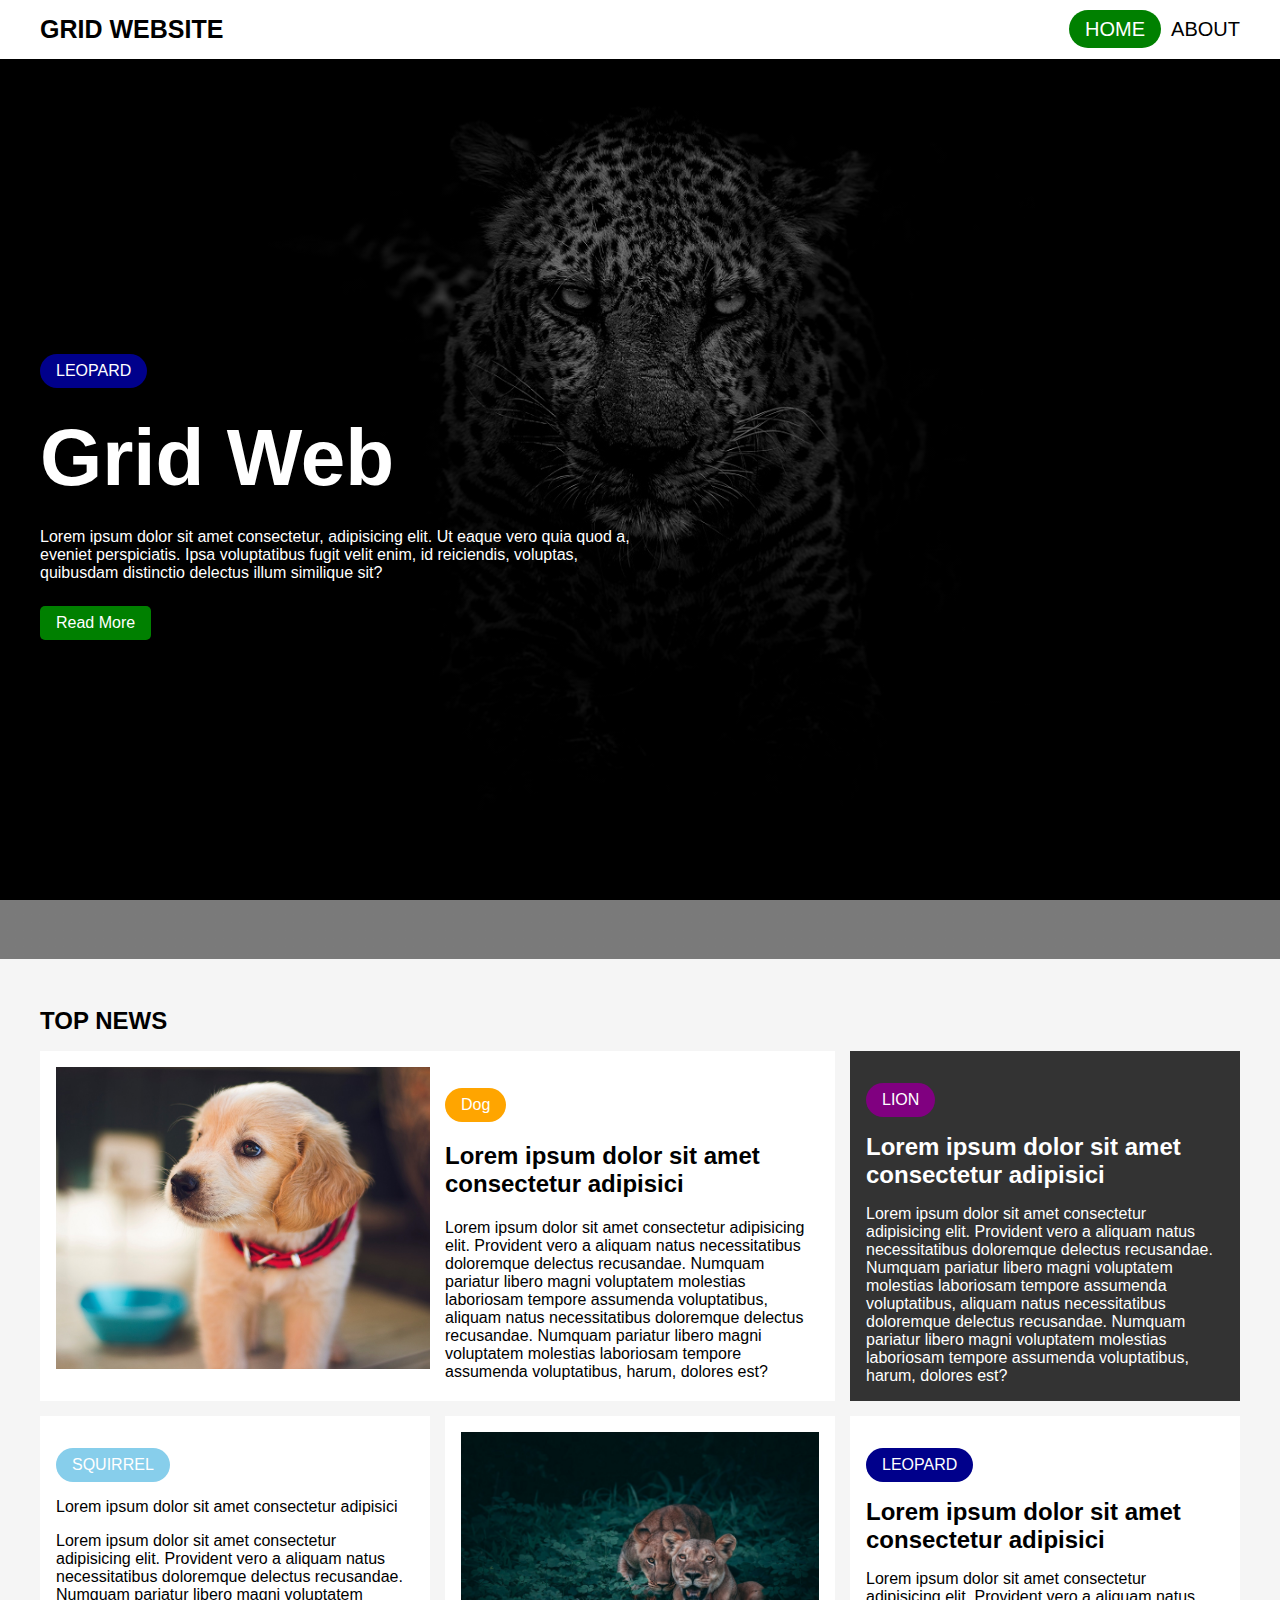
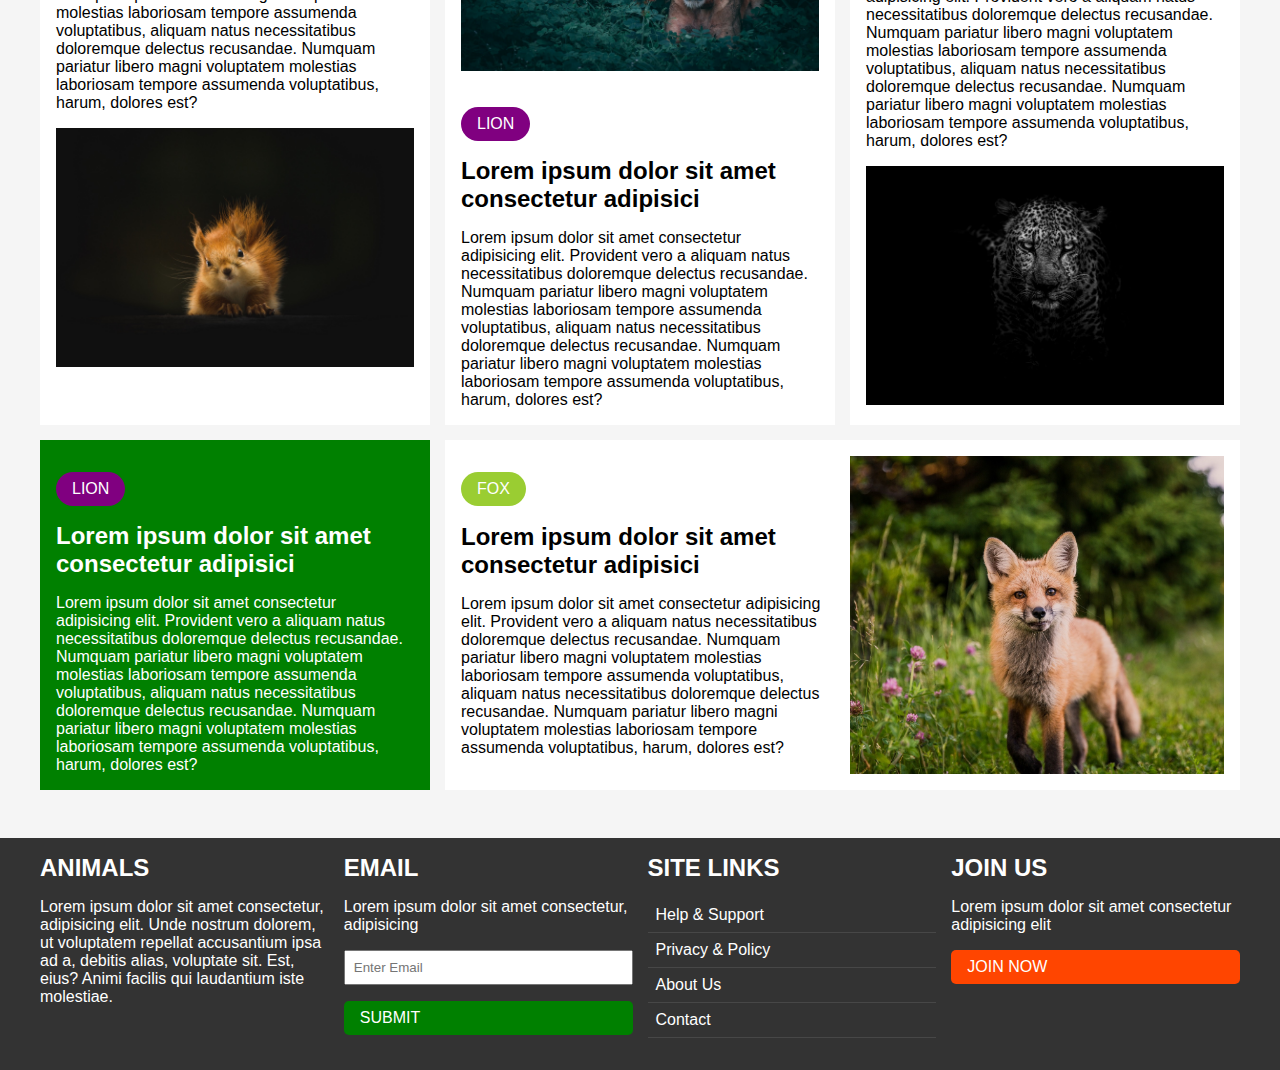
<file: index.html>
<!DOCTYPE html>
<html lang="en">

<head>
    <meta charset="UTF-8">
    <meta http-equiv="X-UA-Compatible" content="IE=edge">
    <meta name="viewport" content="width=device-width, initial-scale=1.0">
    <link rel="stylesheet" href="https://cdnjs.cloudflare.com/ajax/libs/font-awesome/6.0.0-beta2/css/all.min.css" integrity="sha512-YWzhKL2whUzgiheMoBFwW8CKV4qpHQAEuvilg9FAn5VJUDwKZZxkJNuGM4XkWuk94WCrrwslk8yWNGmY1EduTA==" crossorigin="anonymous" referrerpolicy="no-referrer"
    />


    <link rel="stylesheet" href="css/style.css">
    <title>index</title>
</head>

<body>
    <header>
        <!-- NAV -->
        <nav>
            <div class="nav container">

                <div class="nav-logo">GRID WEBSITE</div>
                <div class="socials">
                    <i class="fab fa-twitter"></i>
                    <i class="fab fa-facebook"></i>
                    <i class="fab fa-instagram"></i>
                    <i class="fab fa-youtube"></i>

                </div>
                <ul class="menu">
                    <li><a href="index.html" class="current">home</a></li>
                    <li><a href="about.html">about</a></li>
                </ul>
            </div>
        </nav>

        <!-- HERO -->
        <div class="hero mb-5">
            <div class="container">
                <hero class="hero-inner">
                    <div class="hero-content">
                        <div class="badge leopard-badge">LEOPARD</div>
                        <h1> Grid Web</h1>
                        <p>Lorem ipsum dolor sit amet consectetur, adipisicing elit. Ut eaque vero quia quod a, eveniet perspiciatis. Ipsa voluptatibus fugit velit enim, id reiciendis, voluptas, quibusdam distinctio delectus illum similique sit?</p>
                        <div class="btn second-btn">Read More</div>
                    </div>
                    <div></div>
                </hero>
            </div>

        </div>
    </header>
    <main>
        <!-- NEWS -->
        <div class="container">
            <h2 class="mb-3">TOP NEWS</h2>

            <div class="news-inner mb-5">
                <div class="news card">
                    <div class="news-img">
                        <img src="images/animal1.jpg" alt="">

                    </div>

                    <div class="news-content">
                        <a href="news.html"></a>

                        <div class="badge dog-badge">Dog</div>
                        <h2>Lorem ipsum dolor sit amet consectetur adipisici</h2>
                        <p>Lorem ipsum dolor sit amet consectetur adipisicing elit. Provident vero a aliquam natus necessitatibus doloremque delectus recusandae. Numquam pariatur libero magni voluptatem molestias laboriosam tempore assumenda voluptatibus,
                            aliquam natus necessitatibus doloremque delectus recusandae. Numquam pariatur libero magni voluptatem molestias laboriosam tempore assumenda voluptatibus, harum, dolores est?</p>



                    </div>

                </div>
                <div class="news card">

                    <div class="news-content">
                        <a href="news.html"></a>

                        <div class="badge lion-badge">LION</div>
                        <h2>Lorem ipsum dolor sit amet consectetur adipisici</h2>
                        <p>Lorem ipsum dolor sit amet consectetur adipisicing elit. Provident vero a aliquam natus necessitatibus doloremque delectus recusandae. Numquam pariatur libero magni voluptatem molestias laboriosam tempore assumenda voluptatibus,
                            aliquam natus necessitatibus doloremque delectus recusandae. Numquam pariatur libero magni voluptatem molestias laboriosam tempore assumenda voluptatibus, harum, dolores est?</p>


                    </div>


                </div>
                <div class="news card">



                    <div class="news-content">
                        <a href="news.html"></a>

                        <div class="badge squirell-badge ">SQUIRREL</div>
                        <h>Lorem ipsum dolor sit amet consectetur adipisici</h>
                        <p>Lorem ipsum dolor sit amet consectetur adipisicing elit. Provident vero a aliquam natus necessitatibus doloremque delectus recusandae. Numquam pariatur libero magni voluptatem molestias laboriosam tempore assumenda voluptatibus,
                            aliquam natus necessitatibus doloremque delectus recusandae. Numquam pariatur libero magni voluptatem molestias laboriosam tempore assumenda voluptatibus, harum, dolores est?</p>



                    </div>
                    <div class="news-img">
                        <img src="images/animal2.jpg" alt="">

                    </div>

                </div>
                <div class="news card">
                    <div class="news-img">
                        <img src="images/animal3.jpg" alt="LION">

                    </div>

                    <div class="news-content">
                        <a href="news.html"></a>

                        <div class="badge lion-badge">LION</div>
                        <h2>Lorem ipsum dolor sit amet consectetur adipisici</h2>
                        <p>Lorem ipsum dolor sit amet consectetur adipisicing elit. Provident vero a aliquam natus necessitatibus doloremque delectus recusandae. Numquam pariatur libero magni voluptatem molestias laboriosam tempore assumenda voluptatibus,
                            aliquam natus necessitatibus doloremque delectus recusandae. Numquam pariatur libero magni voluptatem molestias laboriosam tempore assumenda voluptatibus, harum, dolores est?</p>



                    </div>


                </div>
                <div class="news card">


                    <div class="news-content">
                        <a href="news.html"></a>

                        <div class="badge leopard-badge">LEOPARD</div>
                        <h2>Lorem ipsum dolor sit amet consectetur adipisici</h2>
                        <p>Lorem ipsum dolor sit amet consectetur adipisicing elit. Provident vero a aliquam natus necessitatibus doloremque delectus recusandae. Numquam pariatur libero magni voluptatem molestias laboriosam tempore assumenda voluptatibus,
                            aliquam natus necessitatibus doloremque delectus recusandae. Numquam pariatur libero magni voluptatem molestias laboriosam tempore assumenda voluptatibus, harum, dolores est?</p>



                    </div>
                    <div class="news-img">
                        <img src="images/animal4.jpg" alt="LEOpard">

                    </div>

                </div>

                <div class="news card">


                    <div class="news-content">
                        <a href="news.html"></a>

                        <div class="badge lion-badge">LION</div>
                        <h2>Lorem ipsum dolor sit amet consectetur adipisici</h2>
                        <p>Lorem ipsum dolor sit amet consectetur adipisicing elit. Provident vero a aliquam natus necessitatibus doloremque delectus recusandae. Numquam pariatur libero magni voluptatem molestias laboriosam tempore assumenda voluptatibus,
                            aliquam natus necessitatibus doloremque delectus recusandae. Numquam pariatur libero magni voluptatem molestias laboriosam tempore assumenda voluptatibus, harum, dolores est?</p>



                    </div>



                </div>
                <div class="news card">
                    <div class="news-content">
                        <a href="news.html"></a>

                        <div class="badge fox-badge">FOX</div>
                        <h2>Lorem ipsum dolor sit amet consectetur adipisici</h2>
                        <p>Lorem ipsum dolor sit amet consectetur adipisicing elit. Provident vero a aliquam natus necessitatibus doloremque delectus recusandae. Numquam pariatur libero magni voluptatem molestias laboriosam tempore assumenda voluptatibus,
                            aliquam natus necessitatibus doloremque delectus recusandae. Numquam pariatur libero magni voluptatem molestias laboriosam tempore assumenda voluptatibus, harum, dolores est?</p>

                    </div>
                    <div class="news-img">
                        <img src="images/animal5.jpg" alt="FOX">

                    </div>

                </div>

            </div>

        </div>
    </main>
    <footer class="py-3">
        <div class="container">
            <div class="footer-inner">
                <div class="col">
                    <h2>ANIMALS</h2>
                    Lorem ipsum dolor sit amet consectetur, adipisicing elit. Unde nostrum dolorem, ut voluptatem repellat accusantium ipsa ad a, debitis alias, voluptate sit. Est, eius? Animi facilis qui laudantium iste molestiae.
                </div>

                <div class="col">
                    <h2>EMAIL</h2>
                    <P>Lorem ipsum dolor sit amet consectetur, adipisicing</P>
                    <input type="text" placeholder="Enter Email">
                    <div class="btn second-btn">SUBMIT</div>
                </div>
                <div class="col">
                    <h2>SITE LINKS</h2>
                    <ul>
                        <li>Help & Support</li>
                        <li>Privacy & Policy
                        </li>
                        <li>About Us
                        </li>
                        <li>Contact</li>
                    </ul>
                </div>
                <div class="col">
                    <h2>JOIN US</h2>
                    <p>Lorem ipsum dolor sit amet consectetur adipisicing elit

                    </p>
                    <div class="btn main-btn"> JOIN NOW</div>

                </div>
            </div>
        </div>
    </footer>

</body>

</html>
</file>
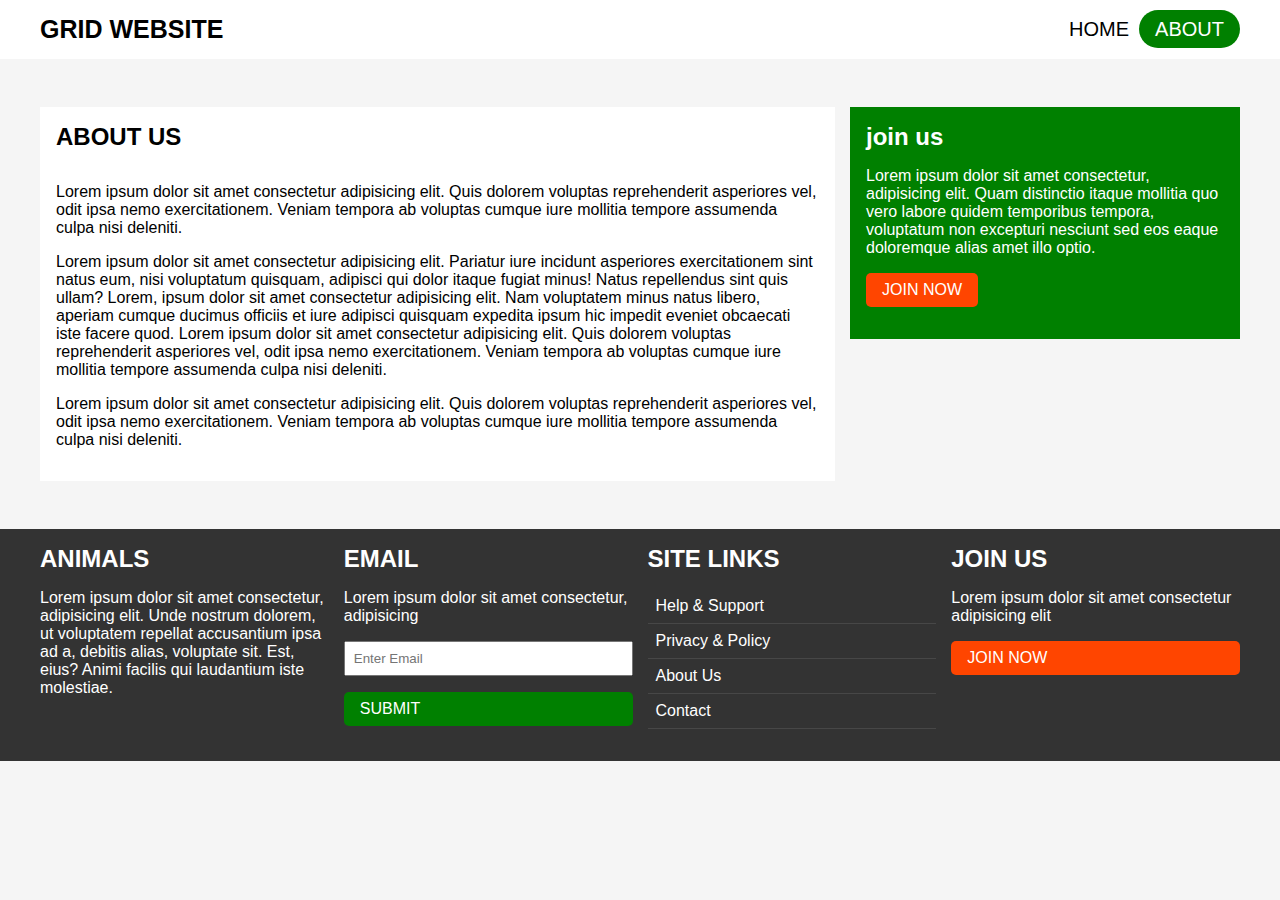
<file: about.html>
<!DOCTYPE html>
<html lang="en">

<head>
    <meta charset="UTF-8">
    <meta http-equiv="X-UA-Compatible" content="IE=edge">
    <meta name="viewport" content="width=device-width, initial-scale=1.0">
    <link rel="stylesheet" href="https://cdnjs.cloudflare.com/ajax/libs/font-awesome/6.0.0-beta2/css/all.min.css" integrity="sha512-YWzhKL2whUzgiheMoBFwW8CKV4qpHQAEuvilg9FAn5VJUDwKZZxkJNuGM4XkWuk94WCrrwslk8yWNGmY1EduTA==" crossorigin="anonymous" referrerpolicy="no-referrer"
    />

    <link rel="preconnect" href="https://fonts.googleapis.com">
    <link rel="preconnect" href="https://fonts.gstatic.com" crossorigin>
    <link href="https://fonts.googleapis.com/css2?family=Anton&display=swap" rel="stylesheet">
    <link rel="stylesheet" href="css/style.css">
    <title>news</title>
</head>

<body>
    <header>
        <!-- NAV -->
        <nav>
            <div class="nav container">

                <div class="nav-logo">GRID WEBSITE</div>
                <div class="socials">
                    <i class="fab fa-twitter"></i>
                    <i class="fab fa-facebook"></i>
                    <i class="fab fa-instagram"></i>
                    <i class="fab fa-youtube"></i>

                </div>
                <ul class="menu">
                    <li><a href="index.html">home</a></li>
                    <li><a href="about.html" class="current">about</a></li>
                </ul>
            </div>
        </nav>


    </header>
    <main>
        <!-- NEWS -->
        <div class="container">
            <div class="single-news-inner my-5">
                <div class="news-info card">

                    <h2>ABOUT US
                    </h2>

                    <p>Lorem ipsum dolor sit amet consectetur adipisicing elit. Quis dolorem voluptas reprehenderit asperiores vel, odit ipsa nemo exercitationem. Veniam tempora ab voluptas cumque iure mollitia tempore assumenda culpa nisi deleniti.</p>
                    <p>
                        Lorem ipsum dolor sit amet consectetur adipisicing elit. Pariatur iure incidunt asperiores exercitationem sint natus eum, nisi voluptatum quisquam, adipisci qui dolor itaque fugiat minus! Natus repellendus sint quis ullam? Lorem, ipsum dolor sit amet
                        consectetur adipisicing elit. Nam voluptatem minus natus libero, aperiam cumque ducimus officiis et iure adipisci quisquam expedita ipsum hic impedit eveniet obcaecati iste facere quod. Lorem ipsum dolor sit amet consectetur adipisicing
                        elit. Quis dolorem voluptas reprehenderit asperiores vel, odit ipsa nemo exercitationem. Veniam tempora ab voluptas cumque iure mollitia tempore assumenda culpa nisi deleniti.</p>
                    <p>Lorem ipsum dolor sit amet consectetur adipisicing elit. Quis dolorem voluptas reprehenderit asperiores vel, odit ipsa nemo exercitationem. Veniam tempora ab voluptas cumque iure mollitia tempore assumenda culpa nisi deleniti.</p>

                </div>
                <div class="cat-join ">

                    <div class="join card">
                        <h2>join us</h2>
                        <p>Lorem ipsum dolor sit amet consectetur, adipisicing elit. Quam distinctio itaque mollitia quo vero labore quidem temporibus tempora, voluptatum non excepturi nesciunt sed eos eaque doloremque alias amet illo optio.</p>
                        <div class="btn main-btn ">JOIN NOW</div>

                    </div>
                </div>



            </div>

        </div>
    </main>
    <footer class="py-3">
        <div class="container">
            <div class="footer-inner">
                <div class="col">
                    <h2>ANIMALS</h2>
                    Lorem ipsum dolor sit amet consectetur, adipisicing elit. Unde nostrum dolorem, ut voluptatem repellat accusantium ipsa ad a, debitis alias, voluptate sit. Est, eius? Animi facilis qui laudantium iste molestiae.
                </div>

                <div class="col">
                    <h2>EMAIL</h2>
                    <P>Lorem ipsum dolor sit amet consectetur, adipisicing</P>
                    <input type="text" placeholder="Enter Email">
                    <div class="btn second-btn">SUBMIT</div>
                </div>
                <div class="col">
                    <h2>SITE LINKS</h2>
                    <ul>
                        <li>Help & Support</li>
                        <li>Privacy & Policy
                        </li>
                        <li>About Us
                        </li>
                        <li>Contact</li>
                    </ul>
                </div>
                <div class="col">
                    <h2>JOIN US</h2>
                    <p>Lorem ipsum dolor sit amet consectetur adipisicing elit

                    </p>
                    <div class="btn main-btn"> JOIN NOW</div>

                </div>
            </div>
        </div>
    </footer>

</body>

</html>
</file>
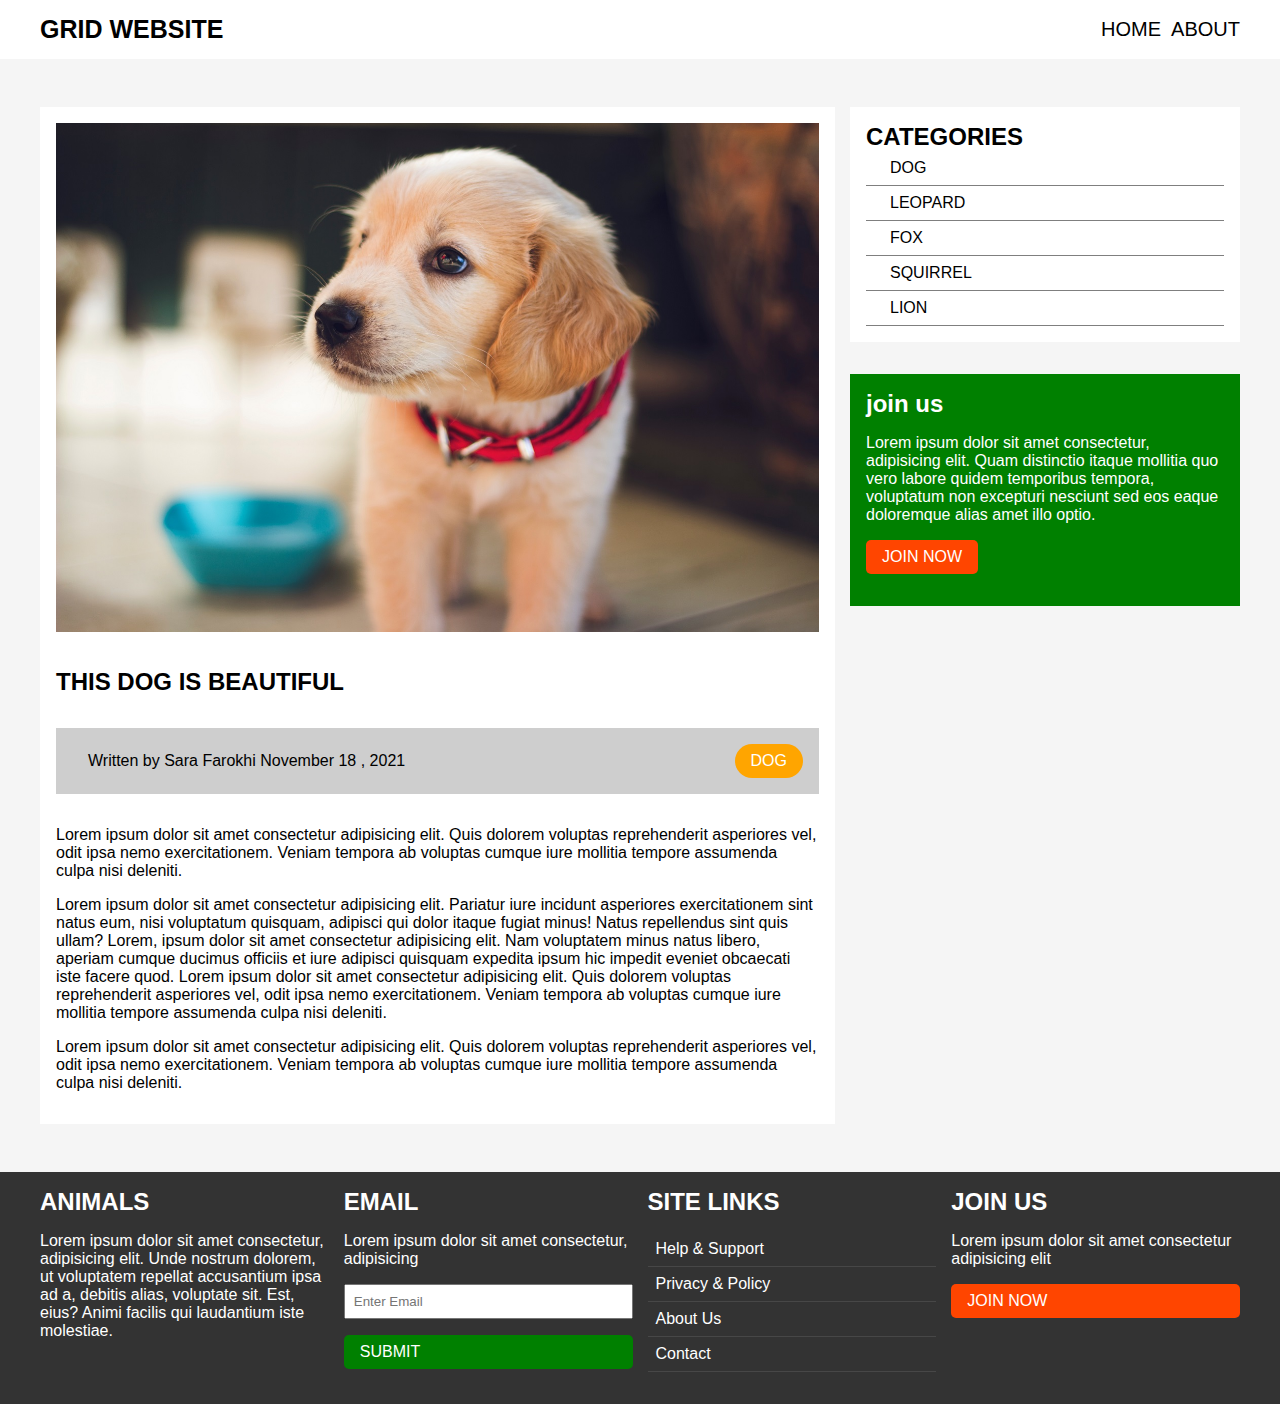
<file: news.html>
<!DOCTYPE html>
<html lang="en">

<head>
    <meta charset="UTF-8">
    <meta http-equiv="X-UA-Compatible" content="IE=edge">
    <meta name="viewport" content="width=device-width, initial-scale=1.0">
    <link rel="stylesheet" href="https://cdnjs.cloudflare.com/ajax/libs/font-awesome/6.0.0-beta2/css/all.min.css" integrity="sha512-YWzhKL2whUzgiheMoBFwW8CKV4qpHQAEuvilg9FAn5VJUDwKZZxkJNuGM4XkWuk94WCrrwslk8yWNGmY1EduTA==" crossorigin="anonymous" referrerpolicy="no-referrer"
    />

    <link rel="stylesheet" href="css/style.css">
    <link rel="preconnect" href="https://fonts.googleapis.com">
    <link rel="preconnect" href="https://fonts.gstatic.com" crossorigin>
    <link href="https://fonts.googleapis.com/css2?family=Anton&display=swap" rel="stylesheet">
    <title>news</title>
</head>

<body>
    <header>
        <!-- NAV -->
        <nav>
            <div class="nav container">

                <div class="nav-logo">GRID WEBSITE</div>
                <div class="socials">
                    <i class="fab fa-twitter"></i>
                    <i class="fab fa-facebook"></i>
                    <i class="fab fa-instagram"></i>
                    <i class="fab fa-youtube"></i>

                </div>
                <ul class="menu">
                    <li><a href="index.html">home</a></li>
                    <li><a href="about.html">about</a></li>
                </ul>
            </div>
        </nav>


    </header>
    <main>
        <!-- NEWS -->
        <div class="container">
            <div class="single-news-inner my-5">
                <div class="news-info card">
                    <img src="images/animal1.jpg" alt="animal1">
                    <h2>THIS DOG IS BEAUTIFUL
                    </h2>
                    <div class="writer px-3 py-3">
                        <div class="write-date">
                            <i class="fas fa-user "></i>
                            <p class="ms-3">

                                Written by Sara Farokhi November 18 , 2021

                            </p>
                        </div>

                        <div class="dog-badge badge">
                            DOG
                        </div>
                    </div>
                    <p>Lorem ipsum dolor sit amet consectetur adipisicing elit. Quis dolorem voluptas reprehenderit asperiores vel, odit ipsa nemo exercitationem. Veniam tempora ab voluptas cumque iure mollitia tempore assumenda culpa nisi deleniti.</p>
                    <p>
                        Lorem ipsum dolor sit amet consectetur adipisicing elit. Pariatur iure incidunt asperiores exercitationem sint natus eum, nisi voluptatum quisquam, adipisci qui dolor itaque fugiat minus! Natus repellendus sint quis ullam? Lorem, ipsum dolor sit amet
                        consectetur adipisicing elit. Nam voluptatem minus natus libero, aperiam cumque ducimus officiis et iure adipisci quisquam expedita ipsum hic impedit eveniet obcaecati iste facere quod. Lorem ipsum dolor sit amet consectetur adipisicing
                        elit. Quis dolorem voluptas reprehenderit asperiores vel, odit ipsa nemo exercitationem. Veniam tempora ab voluptas cumque iure mollitia tempore assumenda culpa nisi deleniti.</p>
                    <p>Lorem ipsum dolor sit amet consectetur adipisicing elit. Quis dolorem voluptas reprehenderit asperiores vel, odit ipsa nemo exercitationem. Veniam tempora ab voluptas cumque iure mollitia tempore assumenda culpa nisi deleniti.</p>

                </div>
                <div class="cat-join">
                    <div class="card categories">
                        <h2>
                            CATEGORIES

                        </h2>

                        <ul>
                            <li>
                                <i class="fas fa-chevron-right me-3"></i> DOG
                            </li>
                            <li>
                                <i class="fas fa-chevron-right me-3"></i> LEOPARD
                            </li>
                            <li>
                                <i class="fas fa-chevron-right me-3"></i> FOX</li>
                            <li>
                                <i class="fas fa-chevron-right me-3"></i> SQUIRREL</li>
                            <li>
                                <i class="fas fa-chevron-right me-3"></i> LION</li>
                        </ul>
                    </div>
                    <div class="join card">
                        <h2>join us</h2>
                        <p>Lorem ipsum dolor sit amet consectetur, adipisicing elit. Quam distinctio itaque mollitia quo vero labore quidem temporibus tempora, voluptatum non excepturi nesciunt sed eos eaque doloremque alias amet illo optio.</p>
                        <div class="btn main-btn ">JOIN NOW</div>

                    </div>
                </div>



            </div>

        </div>
    </main>
    <footer class="py-3">
        <div class="container">
            <div class="footer-inner">
                <div class="col">
                    <h2>ANIMALS</h2>
                    Lorem ipsum dolor sit amet consectetur, adipisicing elit. Unde nostrum dolorem, ut voluptatem repellat accusantium ipsa ad a, debitis alias, voluptate sit. Est, eius? Animi facilis qui laudantium iste molestiae.
                </div>

                <div class="col">
                    <h2>EMAIL</h2>
                    <P>Lorem ipsum dolor sit amet consectetur, adipisicing</P>
                    <input type="text" placeholder="Enter Email">
                    <div class="btn second-btn">SUBMIT</div>
                </div>
                <div class="col">
                    <h2>SITE LINKS</h2>
                    <ul>
                        <li>Help & Support</li>
                        <li>Privacy & Policy
                        </li>
                        <li>About Us
                        </li>
                        <li>Contact</li>
                    </ul>
                </div>
                <div class="col">
                    <h2>JOIN US</h2>
                    <p>Lorem ipsum dolor sit amet consectetur adipisicing elit

                    </p>
                    <div class="btn main-btn"> JOIN NOW</div>

                </div>
            </div>
        </div>
    </footer>

</body>

</html>
</file>
<file: css/style.css>
* {
    box-sizing: border-box;
    margin: 0;
    padding: 0;
}

body {
    font-family: sans-serif;
    background-color: whitesmoke;
}

img {
    width: 100%;
    height: 100%;
    object-fit: cover;
}

input {
    padding: 0.5rem;
    width: 100%;
}

li,
ul {
    list-style: none;
}

.container {
    max-width: 1200px;
    margin: 0 auto;
}

:root {
    --main-color: orangered;
    --second-color: green;
    --dark-color: #333;
    --loeopard-color: #00008B;
    --dog-color: #FFA500;
    --lion-color: #800080;
    --fox-color: #9ACD32;
    --squirell-color: #87CEEB;
}


/* UTILITIES */


/* PADDINGS */

.py-1 {
    padding-top: 0.25rem;
    padding-bottom: 0.25rem;
}

.py-2 {
    padding-top: 0.5rem;
    padding-bottom: 0.5rem;
}

.py-3 {
    padding-top: 1rem;
    padding-bottom: 1rem;
}

.py-4 {
    padding-top: 1.5rem;
    padding-bottom: 1.5rem;
}

.py-5 {
    padding-top: 3rem;
    padding-bottom: 3rem;
}

.pt-1 {
    padding-top: 0.25rem;
}

.pt-2 {
    padding-top: 0.5rem;
}

.pt-3 {
    padding-top: 1rem;
}

.pt-4 {
    padding-top: 1.5rem;
}

.pt-5 {
    padding-top: 3rem;
}

.pb-1 {
    padding-bottom: 0.25rem;
}

.pb-2 {
    padding-bottom: 0.5rem;
}

.pb-3 {
    padding-bottom: 1rem;
}

.pb-4 {
    padding-bottom: 1.5rem;
}

.pb-5 {
    padding-bottom: 3rem;
}

.px-1 {
    padding-left: 0.25rem;
    padding-right: 0.25rem;
}

.px-2 {
    padding-left: 0.5rem;
    padding-right: 0.5rem;
}

.px-3 {
    padding-left: 1rem;
    padding-right: 1rem;
}

.px-4 {
    padding-left: 1.5rem;
    padding-right: 1.5rem;
}

.px-5 {
    padding-left: 3rem;
    padding-right: 3rem;
}

.ps-1 {
    padding-left: 0.25rem;
}

.ps-2 {
    padding-left: 0.5rem;
}

.ps-3 {
    padding-left: 1rem;
}

.ps-4 {
    padding-left: 1.5rem;
}

.ps-5 {
    padding-left: 3rem;
}

.pe-1 {
    padding-right: 0.25rem;
}

.pe-2 {
    padding-right: 0.5rem;
}

.pe-3 {
    padding-right: 1rem;
}

.pe-4 {
    padding-right: 1.5rem;
}

.pe-5 {
    padding-right: 3rem;
}


/* MARGINS */

.my-1 {
    margin-top: 0.25rem;
    margin-bottom: 0.25rem;
}

.my-2 {
    margin-top: 0.5rem;
    margin-bottom: 0.5rem;
}

.my-3 {
    margin-top: 1rem;
    margin-bottom: 1rem;
}

.my-4 {
    margin-top: 1.5rem;
    margin-bottom: 1.5rem;
}

.my-5 {
    margin-top: 3rem;
    margin-bottom: 3rem;
}

.mt-1 {
    margin-top: 0.25rem;
}

.mt-2 {
    margin-top: 0.5rem;
}

.mt-3 {
    margin-top: 1rem;
}

.mt-4 {
    margin-top: 1.5rem;
}

.mt-5 {
    margin-top: 3rem;
}

.mb-1 {
    margin-bottom: 0.25rem;
}

.mb-2 {
    margin-bottom: 0.5rem;
}

.mb-3 {
    margin-bottom: 1rem;
}

.mb-4 {
    margin-bottom: 1.5rem;
}

.mb-5 {
    margin-bottom: 3rem;
}

.mx-1 {
    margin-left: 0.25rem;
    margin-right: 0.25rem;
}

.mx-2 {
    margin-left: 0.5rem;
    margin-right: 0.5rem;
}

.mx-3 {
    margin-left: 1rem;
    margin-right: 1rem;
}

.mx-4 {
    margin-left: 1.5rem;
    margin-right: 1.5rem;
}

.mx-5 {
    margin-left: 3rem;
    margin-right: 3rem;
}

.ms-1 {
    margin-left: 0.25rem;
}

.ms-2 {
    margin-left: 0.5rem;
}

.ms-3 {
    margin-left: 1rem;
}

.ms-4 {
    margin-left: 1.5rem;
}

.ms-5 {
    margin-left: 3rem;
}

.me-1 {
    margin-right: 0.25rem;
}

.me-2 {
    margin-right: 0.5rem;
}

.me-3 {
    margin-right: 1rem;
}

.me-4 {
    margin-right: 1.5rem;
}

.me-5 {
    margin-right: 3rem;
}

.btn {
    padding: 0.5rem 1rem;
    border-radius: 5px;
    color: white;
}

.main-btn {
    background-color: var(--main-color);
}

.second-btn {
    background-color: var(--second-color);
}

.badge {
    padding: 0.5rem 1rem;
    border-radius: 50px;
    color: white;
    display: flex;
    justify-content: center;
    align-items: center;
}

.btn:hover {
    opacity: 0.8;
}

.second-badge {
    background-color: var(--second-color);
}

.leopard-badge {
    background-color: var( --loeopard-color);
}

.squirell-badge {
    background-color: var( --squirell-color);
}

.dog-badge {
    background-color: var(--dog-color);
}

.lion-badge {
    background-color: var(--lion-color);
}

.fox-badge {
    background-color: var(--fox-color);
}


/* NAV */

nav {
    /* position: absolute; */
    width: 100%;
    background-color: white;
}

.nav.container {
    display: flex;
    justify-content: space-between;
    align-items: center;
    padding: 15px 0;
}

.nav.container>* {
    transition: 0.3s;
}

.menu>li>a {
    text-decoration: none;
    color: black;
    /* font-weight: bold; */
    font-size: 20px;
}

.menu>li>a.current {
    color: white;
}

.socials>*:hover,
.menu>*:hover {
    color: var(--second-color);
}

.nav>.nav-logo {
    font-size: 25px;
    font-weight: bold;
}

.socials {
    display: flex;
    justify-content: center;
    align-items: center;
    margin-left: auto;
    width: 30%;
    font-size: 30px;
}

.socials>i:not(:last-child) {
    padding-right: 10px;
}

.menu>li:not(:last-child) {
    padding-right: 10px;
}

.menu {
    display: flex;
    justify-content: center;
    align-items: center;
    text-transform: uppercase;
}

.current {
    padding: 0.5rem 1rem;
    border-radius: 50px;
    background-color: var(--second-color);
    color: white;
}

.card {
    padding: 1rem;
    background-color: white;
}


/* HERO */

.hero {
    min-height: 100vh;
    width: 100%;
    background: linear-gradient(rgba(0, 0, 0, 0.5), rgba(0, 0, 0, 0.5)), url("../images/animal4.jpg") no-repeat fixed top center;
    background-size: cover;
}

.hero-inner {
    display: grid;
    grid-template-columns: 1fr 1fr;
    color: white;
}

.hero-inner>:first-child {
    min-height: 100vh;
    display: flex;
    flex-direction: column;
    justify-content: center;
    align-items: start;
}

.hero-inner>:first-child>* {
    margin-bottom: 1.5rem;
}

.hero-content>h1 {
    font-size: 80px;
}


/* NEWS */

.news-inner {
    display: grid;
    grid-template-columns: repeat(3, 1fr);
    grid-gap: 15px;
}

.news {
    position: relative;
}

.news>*:not(:last-child) {
    margin-bottom: 1rem;
}

.news-content>*:not(:last-child) {
    margin-bottom: 1rem;
}

.news-inner>:first-child {
    grid-column: span 2;
    display: grid;
    grid-template-columns: repeat(2, 1fr);
    grid-gap: 15px;
}

.news-content {
    display: grid;
    justify-items: start;
    align-items: flex-start;
    justify-content: space-between;
}

.news-content>a::after {
    content: "";
    position: absolute;
    top: 0;
    left: 0;
    width: 100%;
    height: 100%;
}

.news-inner>:nth-child(2) {
    background-color: var(--dark-color);
    color: white;
}

.news-inner>:nth-child(6) {
    background-color: var(--second-color);
    color: white;
}

.news-inner>:last-child {
    grid-column: 2/4;
    display: grid;
    grid-template-columns: repeat(2, 1fr);
    grid-gap: 15px
}


/* FOOTER  */

footer {
    background-color: var(--dark-color);
}

.footer-inner {
    display: grid;
    grid-template-columns: repeat(4, 1fr);
    grid-gap: 15px;
    color: white;
}

.footer-inner .col>* {
    margin-bottom: 1rem;
}

.footer-inner ul>li {
    padding: 0.5rem;
    border-bottom: 1px solid rgba(255, 255, 255, 0.1);
}


/* SINGLE NEWS PAGE */

.single-news-inner {
    display: grid;
    grid-template-columns: repeat(3, 1fr);
    grid-gap: 15px;
}

.single-news-inner>:first-child {
    grid-column: span 2;
}

.single-news-inner>:first-child>img {
    height: auto;
}

.writer {
    background-color: rgba(128, 128, 128, 0.384);
    display: flex;
    align-items: center;
}

.writer>.badge {
    margin-left: auto;
}

.write-date {
    display: flex;
}

.news-info>* {
    margin-bottom: 2rem;
}

.news-info>p {
    margin-bottom: 1rem;
}


/* .cat-join {
    display: flex;
    flex-direction: column;
} */

.categories {
    align-self: start;
    margin-bottom: 2rem;
}

.categories>ul>li {
    padding: 0.5rem;
    border-bottom: 1px solid rgba(0, 0, 0, 0.5);
    cursor: pointer;
    transition: 0.4s;
}

.categories>ul>li:hover {
    background-color: var(--second-color);
    color: white
}

.join {
    background-color: var(--second-color);
    color: white;
    align-items: start;
    justify-items: start;
    display: grid;
}

.join>* {
    margin-bottom: 1rem;
}


/* RESPONSIVE */

@media (max-width:769px) {
    /* INDEX PAGE */
    /* NAV */
    .container {
        max-width: 700px;
        margin: 0 auto;
    }
    nav {
        /* position: absolute;
        top: 0;
        left: 0;
        width: 100%; */
        background-color: white;
        padding: 0 0.5rem;
    }
    .hero-inner {
        display: grid;
        grid-template-columns: 1fr;
        color: white;
    }
    .hero-content>* {
        align-self: center;
        text-align: center;
    }
    .hero-content>h1 {
        font-size: 50px;
    }
    /* NEWS */
    .news-inner {
        display: grid;
        grid-template-columns: repeat(2, 1fr);
        grid-gap: 15px;
    }
    .news-inner>:first-child {
        grid-column: span 2;
        display: grid;
        grid-template-columns: repeat(2, 1fr);
        grid-gap: 15px;
    }
    .news-inner>:nth-child(5) {
        order: 10;
        grid-column: span 2;
        display: grid;
        grid-template-columns: repeat(2, 1fr);
        grid-gap: 15px;
    }
    .news-inner>:nth-child(5)>:first-child {
        order: 3;
    }
    .news-inner>:last-child {
        grid-column: span 2;
        display: grid;
        grid-template-columns: repeat(2, 1fr);
        grid-gap: 15px;
    }
    /* FOOTER */
    .footer-inner {
        display: grid;
        grid-template-columns: repeat(2, 1fr);
        grid-gap: 15px;
        color: white;
    }
}

@media (max-width:426px) {
    /* INDEX PAGE */
    /* NAV */
    nav {
        position: relative;
        width: 100%;
        background-color: white;
    }
    .menu {
        display: flex;
        justify-content: center;
        align-items: center;
        text-transform: uppercase;
    }
    .menu>li>a {
        font-size: 15px;
    }
    .container {
        width: 100%;
        padding: 0 1rem;
    }
    .nav.container {
        display: flex;
        flex-direction: column;
        justify-content: space-between;
        align-items: center;
        height: 30vh;
    }
    .socials {
        display: flex;
        justify-content: center;
        align-items: center;
        margin: auto;
        width: 30%;
        font-size: 30px;
    }
    .hero-inner {
        display: grid;
        grid-template-columns: 1fr;
        color: white;
    }
    .hero-content {
        display: flex;
        flex-direction: column;
        justify-content: center;
        align-items: center;
    }
    .hero-content>* {
        align-self: center;
        text-align: center;
    }
    .hero-content>h1 {
        font-size: 30px;
    }
    /* NEWS */
    .news-inner {
        display: grid;
        grid-template-columns: 1fr;
        grid-gap: 15px;
    }
    .news-inner>:first-child {
        grid-column: span 1;
        display: grid;
        grid-template-columns: 1fr;
        grid-gap: 15px;
    }
    .news-inner>:last-child {
        grid-column: span 1;
        display: grid;
        grid-template-columns: 1fr;
        grid-gap: 15px
    }
    .news-inner>:nth-child(5) {
        order: 10;
        grid-column: span 1;
        display: grid;
        grid-template-columns: 1fr;
        grid-gap: 15px
    }
    /* NEWS PAGE */
    .single-news-inner {
        display: grid;
        grid-template-columns: 1fr;
        grid-gap: 15px;
    }
    /* FOOTER */
    .footer-inner {
        display: grid;
        grid-template-columns: 1fr;
        grid-gap: 15px;
        color: white;
    }
}
</file>
